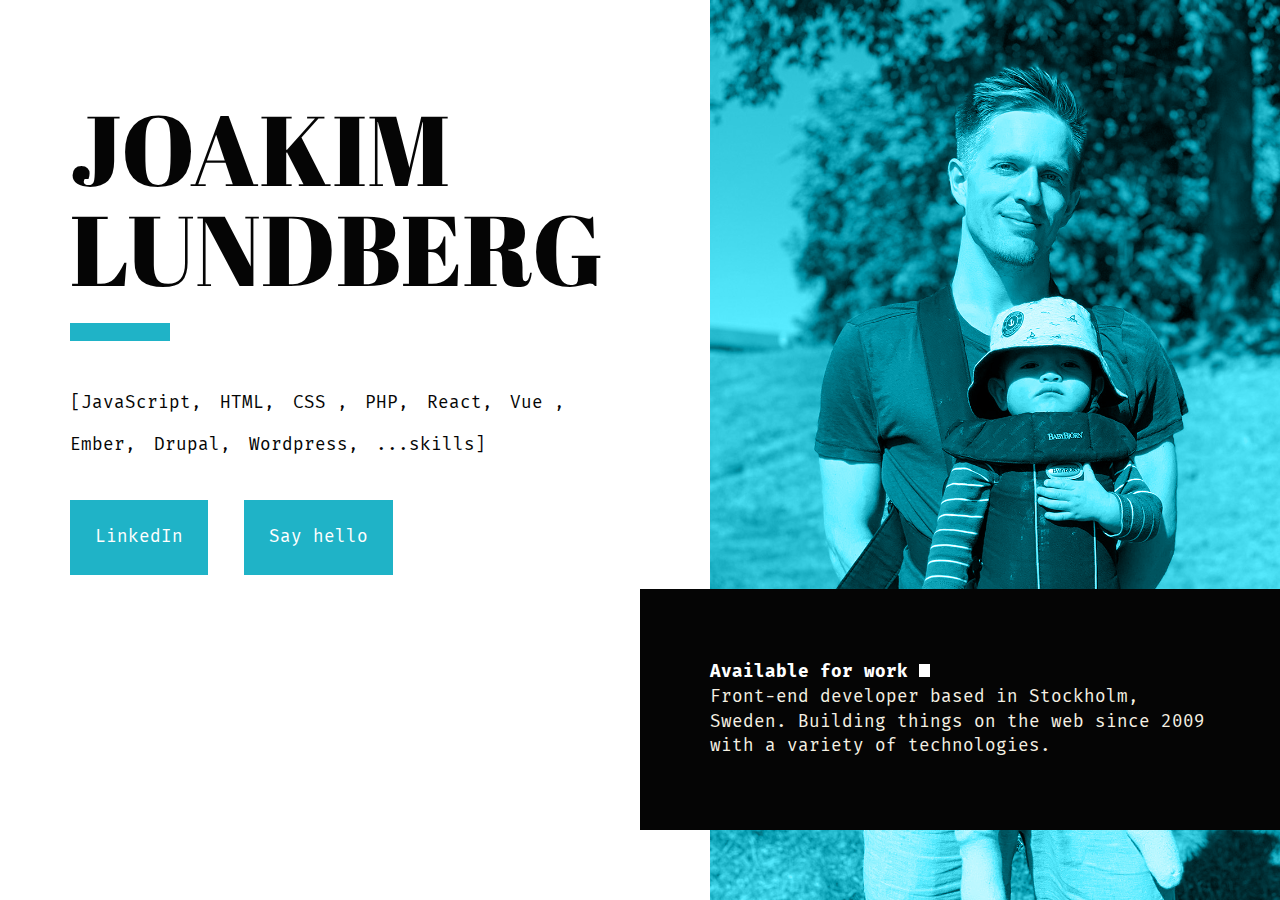
<file: index.html>
<!DOCTYPE html>
<head>
  <meta charset="utf-8">
  <meta http-equiv="X-UA-Compatible" content="IE=edge">
  <meta name="viewport" content="width=device-width, initial-scale=1">

  <title>Joakim Lundberg | Front-end developer</title>
  <meta name="description" content="Front-end developer based in Stockholm, Sweden. Building things on the web since 2009 with a variety of technologies.">

  <meta property="og:title" content="Joakim Lundberg | Front-end developer" />
  <meta property="og:url" content="https://joakimlundberg.se" />
  <meta property="og:description" content="Front-end developer based in Stockholm, Sweden. Building things on the web since 2009 with a variety of technologies." />
  <meta property="og:type" content="website" />

  <link rel="canonical" href="https://joakimlundberg.se">

  <link rel="stylesheet" href="css/main.css">

  <link href="https://fonts.googleapis.com/css?family=Fira+Mono:400,700|Abril+Fatface&display=swap" rel="stylesheet">
</head>
<body>

  <div class="page">

    <header class="header" role="banner">
      <h1>Joakim Lundberg</h1>
      <ul class="tags">
        <li>[JavaScript,</li>
        <li>HTML,</li>
        <li>CSS ,</li>
        <li>PHP,</li>
        <li>React,</li>
        <li>Vue ,</li>
        <li>Ember,</li>
        <li>Drupal,</li>
        <li>Wordpress,</li>
        <li>...skills]</li>
      </ul>
      <ul class="contact">
        <li>
          <a href="https://www.linkedin.com/in/jockelundberg" class="button" target="_blank">LinkedIn</a>
        </li>
        <li>
          <a href="mailto:info@joakimlundberg.se" class="button">Say hello</a>
        </li>
      </ul>
    </header>

    <main class="main" role="main">

      <section class="about">
        <div class="about__content">
          <h2 class="has-cursor">Available for work</h2>
          <p>
            Front-end developer based in Stockholm, Sweden. Building things on the web since 2009 with a variety of technologies.
          </p>
        </div>
      </section>

    </main>

  </div>

  <div class="browserupgrade">
    <p>
      Hello! My name is Joakim. It seems that you are using an <strong>outdated</strong> browser. Please <a href="https://browsehappy.com/">upgrade your browser</a> to Chrome, Safari, Edge, or basically anything else than Internet Explorer. As a reward, except from viewing this page, you will also experience the rest of the internet a lot more pleasant.
    </p>
  </div>

  <script>
    const increaseHue = (currentHue) => {
      setTimeout(() => {
        const hue = currentHue === 360 ? 0 : currentHue + 1;
        document.documentElement.style.setProperty('--hue', hue);
        increaseHue(hue);
      }, 500);
    };
    const hue = getComputedStyle(document.documentElement).getPropertyValue('--hue');
    increaseHue(+hue);
  </script>

</body>
</html>
</file>
<file: css/main.css>
:root {
  --ratio: 1.414;
  --s-5: calc(var(--s-4) / var(--ratio));
  --s-4: calc(var(--s-3) / var(--ratio));
  --s-3: calc(var(--s-2) / var(--ratio));
  --s-2: calc(var(--s-1) / var(--ratio));
  --s-1: calc(var(--s0) / var(--ratio));
  --s0: 1rem;
  --s1: calc(var(--s0) * var(--ratio));
  --s2: calc(var(--s1) * var(--ratio));
  --s3: calc(var(--s2) * var(--ratio));
  --s4: calc(var(--s3) * var(--ratio));
  --s5: calc(var(--s4) * var(--ratio));
  --s6: calc(var(--s5) * var(--ratio));
  --font-size-base: var(--s0);
  --font-size-small: var(--s-1);
  --font-size-medium: var(--s3);
  --font-size-large: var(--s4);
  --font-size-xlarge: var(--s5);
  --hue: 186;
  --color-main: hsla(var(--hue), 73%, 45%, 1);
  --color-main-light: hsla(var(--hue), 73%, 45%, 0.3);
  --color-dark: #050505;
  --color-light: #F5F1E3;
}

* {
  box-sizing: border-box;
  -webkit-font-smoothing: antialiased;
}

html {
  --hue: 187;
  overflow-y: scroll;
  text-rendering: optimizeLegibility;
  -ms-text-size-adjust: 100%;
  -webkit-text-size-adjust: 100%;
  font-family: 'Fira Mono', monospace;
  font-size: 80%;
  line-height: var(--ratio);
}

@media screen and (min-width: 600px) {
  html {
    font-size: 100%;
  }
}

@media screen and (min-width: 960px) {
  html {
    font-size: 110%;
  }
}

@media screen and (min-width: 1920px) {
  html {
    font-size: calc(1rem + 0.5vw);
  }
}

body {
  background: #fff;
  color: var(--color-dark);
  margin: 0;
}

h1 {
  font-family: 'Abril Fatface', cursive;
  font-size: var(--font-size-large);
  font-weight: normal;
  line-height: 1;
  margin-bottom: var(--s2);
  margin-top: var(--s2);
  max-width: 8ch;
  text-transform: uppercase;
}

h1::after {
  background-color: var(--color-main);
  content: "";
  display: block;
  height: var(--s0);
  margin-top: var(--s1);
  width: var(--s5);
}

@media screen and (min-width: 600px) {
  h1 {
    font-size: var(--font-size-xlarge);
    margin-bottom: var(--s3);
    margin-top: var(--s5);
  }
}

p {
  margin: 0;
}

ul,
li {
  list-style: none;
  margin: 0;
  padding: 0;
}

.page {
  display: flex;
  flex-direction: column;
  min-height: 100vh;
}

@media screen and (min-width: 960px) {
  .page {
    flex-direction: row;
  }
}

.header,
.main {
  flex: 1;
}

.header {
  background: #fff;
  padding-left: var(--s2);
  padding-right: var(--s2);
}

@media screen and (min-width: 600px) {
  .header {
    padding-left: var(--s4);
    padding-right: var(--s4);
  }
}

.main {
  background-image: url('../images/jocke.jpg');
  background-repeat: no-repeat;
  background-position: top 100px left;
  background-size: cover;
  background-color: var(--color-main);
  background-blend-mode: luminosity;
  min-height: 800px;
}

@media screen and (min-width: 600px) {
  .main {
    min-height: 800px;
  }
}

@media screen and (min-width: 960px) {
  .main {
    background-position: top left;
    display: flex;
    flex-direction: column;
    justify-content: flex-end;
    min-height: 0;
  }
}

.about {
  background: var(--color-dark);
  margin-bottom: var(--s4);
  padding: var(--s2);
}

@media screen and (min-width: 600px) {
  .about {
    padding: var(--s4);
  }
}

@media screen and (min-width: 960px) {
  .about {
    margin-left: calc(var(--s4) * -1);
  }
}

@media print {
  .about {
    margin-left: 0;
  }
}

.about__content {
  max-width: 50ch;
}

.about__content h2 {
  color: #fff;
  font-size: var(--font-size-base);
  font-weight: 700;
  margin: 0;
}

.about__content p {
  color: var(--color-light);
}

/* Link to frontpage on 404-page */
.about__content a {
  color: #fff;
  text-decoration: underline;
}

.tags,
.contact {
  max-width: 50ch;
}

.tags {
  align-items: center;
  display: flex;
  flex-wrap: wrap;
  margin: 0;
  padding: 0;
}

.tags li {
  margin-bottom: var(--s0);
  margin-right: var(--s0);
  padding: 0;
}

.contact {
  margin: var(--s1) 0 var(--s2);
}

@media screen and (min-width: 600px) {
  .contact {
    margin: var(--s1) 0 var(--s4);
  }
}

.contact li {
  display: inline-block;
  font-weight: 700;
  margin-bottom: var(--s-1);
  margin-right: var(--s-1);
}

@media screen and (min-width: 600px) {
  .contact li {
    margin-bottom: 0;
    margin-right: var(--s1);
  }
}

.button {
  background-color: var(--color-main);
  box-shadow: 0 0 0 var(--color-light);
  color: #fff;
  display: inline-block;
  font-weight: 400;
  padding: var(--s0);
  text-decoration: none;
  -webkit-transition: all 0.1s ease;
  -moz-transition: all 0.1s ease;
  -o-transition: all 0.1s ease;
  transition: all 0.1s ease;
}

.button:focus {
  background-color: var(--color-dark);
  box-shadow: var(--s-2) var(--s-2) 0 var(--color-main-light);
  outline: none;
}

@media (any-hover: hover) {
  .button:hover {
    background-color: var(--color-dark);
    box-shadow: var(--s-2) var(--s-2) 0 var(--color-main-light);
  }
}

@media screen and (min-width: 600px) {
  .button {
    padding: var(--s1);
  }
}

.has-cursor::after {
  animation-name: pulse;
  animation-duration: 0.8s;
  animation-iteration-count: infinite;
  animation-direction: alternate;
  background: #fff;
  content: "";
  display: inline-block;
  margin-left: 1ch;
  height: 1.4ex;
  width: 1ch;
}

.browserupgrade {
  align-items: center;
  background: #fff;
  bottom: 0;
  display: none;
  justify-content: center;
  left: 0;
  position: fixed;
  right: 0;
  top: 0;
  z-index: 100;
}

.browserupgrade > * {
  max-width: 60ch;
}

@media all and (-ms-high-contrast: none), (-ms-high-contrast: active) {
  .browserupgrade {
    display: flex;
  }
}

::-moz-selection {
  background: var(--color-light);
  text-shadow: none;
}

::selection {
  background: var(--color-light);
  text-shadow: none;
}

@keyframes pulse {
  0% {
    opacity: 0;
  }
  100% {
    opacity: 1;
  }
}

@media print {
  * {
    background: transparent !important;
    color: #000 !important;
    box-shadow: none !important;
    text-shadow: none !important;
  }

  a[href]:after {
    content: " (" attr(href) ")";
  }

  @page {
    margin: 0.5cm;
  }
}
</file>
